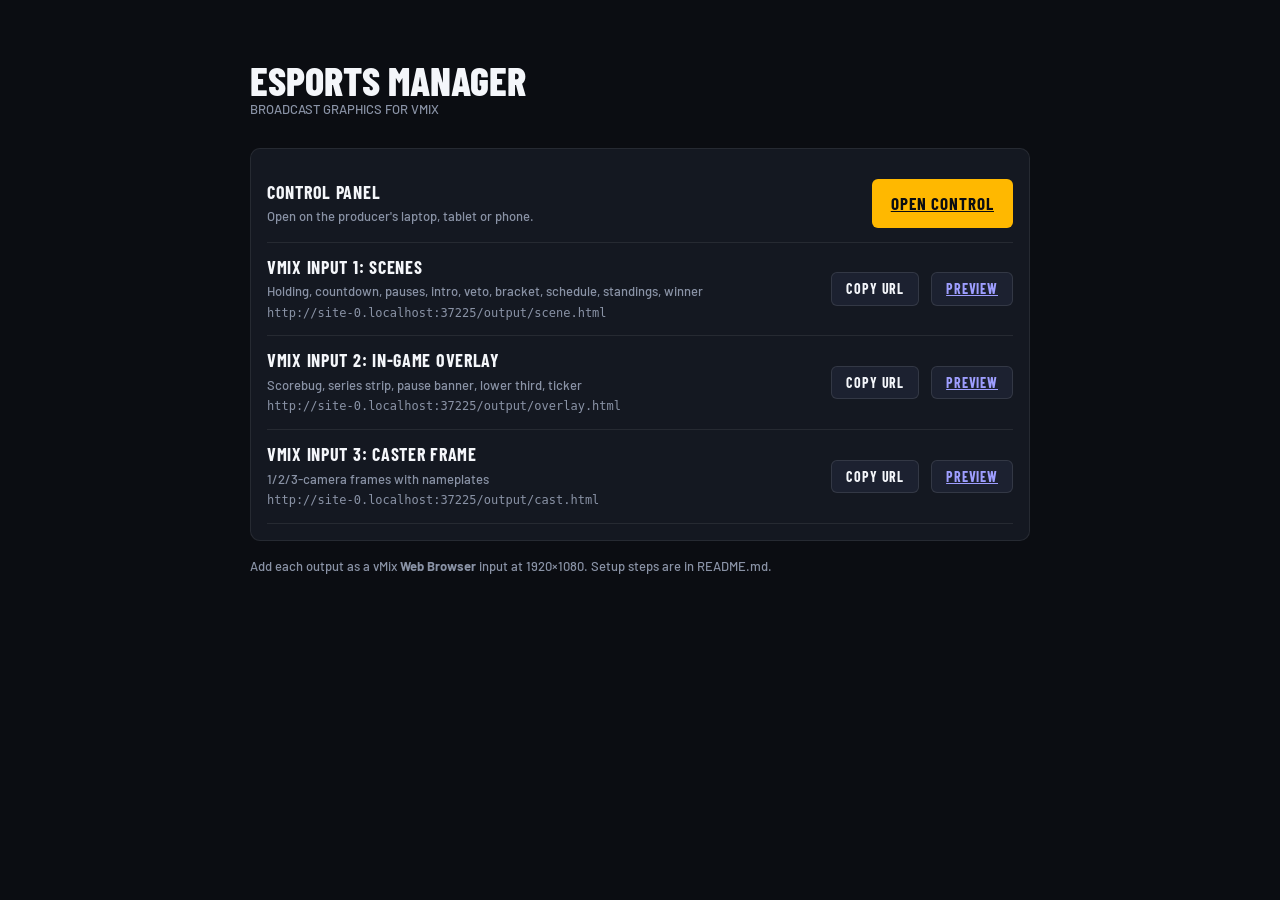
<file: index.html>
<!doctype html>
<html lang="en">
<head>
<meta charset="utf-8">
<meta name="viewport" content="width=device-width, initial-scale=1">
<title>Esports Manager</title>
<link rel="stylesheet" href="assets/css/theme.css">
<link rel="stylesheet" href="assets/css/control.css">
<style>
  main { max-width: 820px; padding-top: 60px; }
  .hero { display: flex; align-items: center; gap: 18px; margin-bottom: 30px; }
  .hero .brand-logo { width: 72px; height: 72px; font-size: 72px; }
  .hero h1 { font: 800 40px/1 var(--display); text-transform: uppercase; }
  .item { display: flex; align-items: center; gap: 12px; padding: 14px 0; border-bottom: 1px solid var(--line); }
  .item .col b { font: 700 18px/1.2 var(--display); text-transform: uppercase; letter-spacing: .04em; }
  .item code { font-size: 12px; color: var(--muted); word-break: break-all; }
</style>
</head>
<body>
<main>
  <div class="hero" id="hero"></div>
  <div class="card">
    <div class="item">
      <div class="col"><b>Control panel</b><span class="hint">Open on the producer's laptop, tablet or phone.</span></div>
      <a class="btn pri big" href="control/">Open control</a>
    </div>
    <div id="outs"></div>
  </div>
  <p class="hint" style="margin-top:16px">Add each output as a vMix <b>Web Browser</b> input at 1920×1080. Setup steps are in README.md.</p>
</main>
<script type="module">
  import { applyTheme, esc } from './assets/js/common.js';
  applyTheme();
  document.getElementById('hero').innerHTML = `<div><h1>Esports Manager</h1><div class="hint">BROADCAST GRAPHICS FOR VMIX</div></div>`;
  const outs = [
    ['vMix input 1: Scenes', 'Holding, countdown, pauses, intro, veto, bracket, schedule, standings, winner', 'output/scene.html'],
    ['vMix input 2: In-game overlay', 'Scorebug, series strip, pause banner, lower third, ticker', 'output/overlay.html'],
    ['vMix input 3: Caster frame', '1/2/3-camera frames with nameplates', 'output/cast.html'],
  ];
  document.getElementById('outs').innerHTML = outs.map(([n, d, f]) => {
    const url = new URL(f, location.href).href;
    return `<div class="item"><div class="col"><b>${n}</b><span class="hint">${d}</span><code>${esc(url)}</code></div>
      <button class="btn" onclick="navigator.clipboard.writeText('${url}');this.textContent='Copied'">Copy URL</button>
      <a class="btn" href="${f}?preview=1" target="_blank">Preview</a></div>`;
  }).join('');
</script>
</body>
</html>
</file>
<file: assets/css/theme.css>
/* Design tokens. Colors are overridden at runtime from assets/js/config.js */
:root {
  --accent: #FFB800;
  --accent2: #00D1FF;
  --bg: #0B0D12;
  --panel: #141821;
  --panel2: #1C2130;
  --text: #F4F6FA;
  --muted: #8A93A6;
  --live: #FF2E4D;
  --line: rgba(255, 255, 255, .08);

  --display: 'Barlow Condensed', 'Arial Narrow', sans-serif;
  --body: 'Barlow', 'Segoe UI', sans-serif;

  --skew: -12deg;
  --ease: cubic-bezier(.2, .9, .1, 1);
  --ease-in: cubic-bezier(.6, 0, .9, .4);
  --t-in: .55s;
  --t-out: .35s;
}

* { box-sizing: border-box; margin: 0; padding: 0; }

/* Team logo monogram fallback */
.logo { display: block; object-fit: contain; }
.logo.mono {
  display: grid; place-items: center;
  background: linear-gradient(135deg, rgba(255, 255, 255, .12), rgba(0, 0, 0, .4)), var(--tc);
  clip-path: polygon(14% 0, 100% 0, 86% 100%, 0 100%);
  font-family: var(--display); font-weight: 800; color: #fff; letter-spacing: .02em;
  text-shadow: 0 2px 0 rgba(0, 0, 0, .25);
}
.logo.mono span { font-size: .38em; line-height: 1; }

.brand-logo { display: block; object-fit: contain; }
.brand-logo.text {
  display: grid; place-items: center;
  background: var(--accent); color: var(--bg);
  clip-path: polygon(14% 0, 100% 0, 86% 100%, 0 100%);
  font-family: var(--display); font-weight: 900;
}
.brand-logo.text span { font-size: .42em; line-height: 1; letter-spacing: .02em; }
</file>
<file: assets/css/control.css>
@import url('https://fonts.googleapis.com/css2?family=Barlow+Condensed:wght@600;700;800&family=Barlow:wght@400;500;600;700&display=swap');

html { color-scheme: dark; }
body { background: var(--bg); color: var(--text); font: 500 14px/1.4 var(--body); min-height: 100vh; }
button, input, select, textarea { font: inherit; color: inherit; }
h2 { font: 800 20px/1 var(--display); text-transform: uppercase; letter-spacing: .06em; margin-bottom: 14px; }
h3 { font: 700 15px/1 var(--display); text-transform: uppercase; letter-spacing: .12em; color: var(--muted); margin: 18px 0 10px; }
.hint { color: var(--muted); font-size: 13px; }

/* Header */
header { position: sticky; top: 0; z-index: 20; background: rgba(11, 13, 18, .96); backdrop-filter: blur(8px); border-bottom: 1px solid var(--line); }
.hbar { display: flex; align-items: center; gap: 16px; padding: 10px 20px; }
.hbar .brand { display: flex; align-items: center; gap: 12px; font: 800 20px/1 var(--display); text-transform: uppercase; letter-spacing: .04em; }
.hbar .brand .brand-logo { width: 34px; height: 34px; font-size: 34px; }
.hbar .brand small { display: block; font: 600 11px/1.3 var(--body); color: var(--muted); letter-spacing: .14em; }
.hbar .sp { flex: 1; }
.status { display: flex; align-items: center; gap: 8px; font-size: 12px; color: var(--muted); text-transform: uppercase; letter-spacing: .1em; }
.status i { width: 9px; height: 9px; border-radius: 50%; background: #666; }
.status.online i { background: #2CB67D; box-shadow: 0 0 8px #2CB67D; }
.status.offline i { background: var(--live); }
.status.local i { background: var(--accent2); }

/* Live strip: what's on air right now */
.live { display: flex; flex-wrap: wrap; gap: 6px; padding: 0 20px 10px; align-items: center; }
.live .lbl { font: 700 12px/1 var(--display); letter-spacing: .16em; color: var(--muted); margin-right: 6px; }

nav { display: flex; gap: 2px; padding: 0 20px; overflow-x: auto; }
nav button { background: none; border: 0; padding: 10px 16px; cursor: pointer; font: 700 15px/1 var(--display); text-transform: uppercase; letter-spacing: .08em; color: var(--muted); border-bottom: 3px solid transparent; white-space: nowrap; }
nav button.on { color: var(--text); border-color: var(--accent); }

main { padding: 20px; max-width: 1400px; margin: 0 auto; }
.tab { display: none; }
.tab.on { display: block; }
.grid { display: grid; gap: 16px; grid-template-columns: repeat(auto-fit, minmax(340px, 1fr)); align-items: start; }
.card { background: var(--panel); border: 1px solid var(--line); border-radius: 10px; padding: 16px; }
.row { display: flex; gap: 8px; align-items: center; flex-wrap: wrap; }
.row + .row { margin-top: 8px; }
.col { display: flex; flex-direction: column; gap: 4px; flex: 1; min-width: 0; }
label.f { display: flex; flex-direction: column; gap: 4px; font-size: 12px; color: var(--muted); text-transform: uppercase; letter-spacing: .08em; flex: 1; min-width: 120px; }
label.chk { display: flex; align-items: center; gap: 8px; cursor: pointer; }

input[type=text], input[type=number], input[type=email], input[type=password], input:not([type]), select, textarea {
  background: var(--bg); border: 1px solid rgba(255, 255, 255, .12); border-radius: 6px; padding: 8px 10px; width: 100%; outline: none; text-transform: none; letter-spacing: 0; font-size: 14px;
}
input:focus, select:focus, textarea:focus { border-color: var(--accent); }
input[type=color] { width: 44px; height: 36px; border: 0; background: none; padding: 0; cursor: pointer; }
textarea { min-height: 70px; resize: vertical; }

.btn {
  background: var(--panel2); border: 1px solid rgba(255, 255, 255, .1); border-radius: 6px; padding: 8px 14px; cursor: pointer;
  font: 700 14px/1.1 var(--display); text-transform: uppercase; letter-spacing: .06em; white-space: nowrap; transition: background .15s, transform .05s;
}
.btn:hover { background: #262c3d; }
.btn:active { transform: translateY(1px); }
.btn.big { padding: 14px 18px; font-size: 17px; }
.btn.pri { background: var(--accent); color: var(--bg); border-color: transparent; }
.btn.danger { background: rgba(255, 46, 77, .15); border-color: rgba(255, 46, 77, .4); color: #ff8a9b; }
.btn.on { background: var(--live); color: #fff; border-color: transparent; box-shadow: 0 0 0 2px rgba(255, 46, 77, .35); }
.btn.on::before { content: '● '; }
.btn.tog.on { background: #2CB67D; box-shadow: 0 0 0 2px rgba(44, 182, 125, .35); }
.btn.sm { padding: 5px 9px; font-size: 12px; }
.btn[disabled] { opacity: .35; pointer-events: none; }

/* Scoreboard */
.score-grid { display: grid; grid-template-columns: 1fr auto 1fr; gap: 16px; align-items: center; }
.tside { text-align: center; }
.tside .tn { font: 800 26px/1 var(--display); text-transform: uppercase; border-bottom: 4px solid var(--tc); padding-bottom: 8px; margin-bottom: 10px; }
.teamstyle { display: flex; align-items: center; justify-content: center; gap: 8px; margin-bottom: 10px; flex-wrap: wrap; }
.teamstyle .prev .logo { width: 40px; height: 40px; font-size: 40px; }
.tside .sc { font: 800 72px/1 var(--display); font-variant-numeric: tabular-nums; }
.tside .row { justify-content: center; }
.tside .ser { font: 700 18px/1 var(--display); color: var(--muted); margin-top: 8px; letter-spacing: .08em; }
.clock { font: 800 46px/1 var(--display); text-align: center; font-variant-numeric: tabular-nums; }

/* Veto */
.steps { display: flex; flex-direction: column; gap: 6px; }
.step { display: flex; align-items: center; gap: 10px; padding: 8px 10px; background: var(--bg); border-radius: 6px; border-left: 4px solid var(--tc, #444); }
.step .n { width: 22px; color: var(--muted); font-weight: 700; }
.step .a { width: 74px; font: 800 13px/1 var(--display); letter-spacing: .12em; }
.step .a.ban { color: #ff8a9b; } .step .a.pick { color: #6ee7b7; } .step .a.decider { color: var(--accent); }
.step .t { width: 70px; font-weight: 700; }
.step .m { flex: 1; font: 700 16px/1 var(--display); text-transform: uppercase; }
.step.cur { outline: 2px solid var(--accent); }
.mapbtns { display: grid; grid-template-columns: repeat(auto-fill, minmax(130px, 1fr)); gap: 8px; }
.mapbtns .btn { padding: 16px 10px; font-size: 18px; }

/* Lists */
table { width: 100%; border-collapse: collapse; }
td, th { padding: 4px; text-align: left; vertical-align: middle; }
th { font: 700 12px/1 var(--display); letter-spacing: .12em; color: var(--muted); text-transform: uppercase; }
.teamrow { display: grid; grid-template-columns: 54px 1.4fr .6fr 44px 1.4fr 2fr auto; gap: 8px; align-items: center; padding: 8px 0; border-bottom: 1px solid var(--line); }
.teamrow .prev .logo { width: 44px; height: 44px; font-size: 44px; }
.bmatch { background: var(--bg); border-radius: 8px; padding: 10px; display: grid; grid-template-columns: 1fr 64px auto; gap: 6px; align-items: center; }
.bmatch .id { grid-column: 1 / -1; font: 700 12px/1 var(--display); letter-spacing: .12em; color: var(--muted); }
.bmatch .btn.win { background: #2CB67D; color: #fff; }
.bcols { display: grid; grid-auto-flow: column; grid-auto-columns: minmax(280px, 1fr); gap: 14px; overflow-x: auto; padding-bottom: 8px; }
.bcol { display: flex; flex-direction: column; gap: 8px; }

.urls .row { margin-top: 6px; }
.urls code { flex: 1; background: var(--bg); padding: 8px 10px; border-radius: 6px; font-size: 12px; overflow: hidden; text-overflow: ellipsis; white-space: nowrap; }

/* Login */
.login { position: fixed; inset: 0; background: rgba(5, 6, 9, .9); display: none; place-items: center; z-index: 50; }
.login.on { display: grid; }
.login form { width: 360px; display: flex; flex-direction: column; gap: 10px; }

.toast { position: fixed; bottom: 20px; left: 50%; transform: translateX(-50%) translateY(80px); background: var(--panel2); border: 1px solid var(--line); padding: 10px 18px; border-radius: 8px; transition: transform .25s; z-index: 60; }
.toast.on { transform: translateX(-50%); }
kbd { background: var(--panel2); border: 1px solid var(--line); border-radius: 4px; padding: 1px 6px; font-size: 12px; }
</file>
